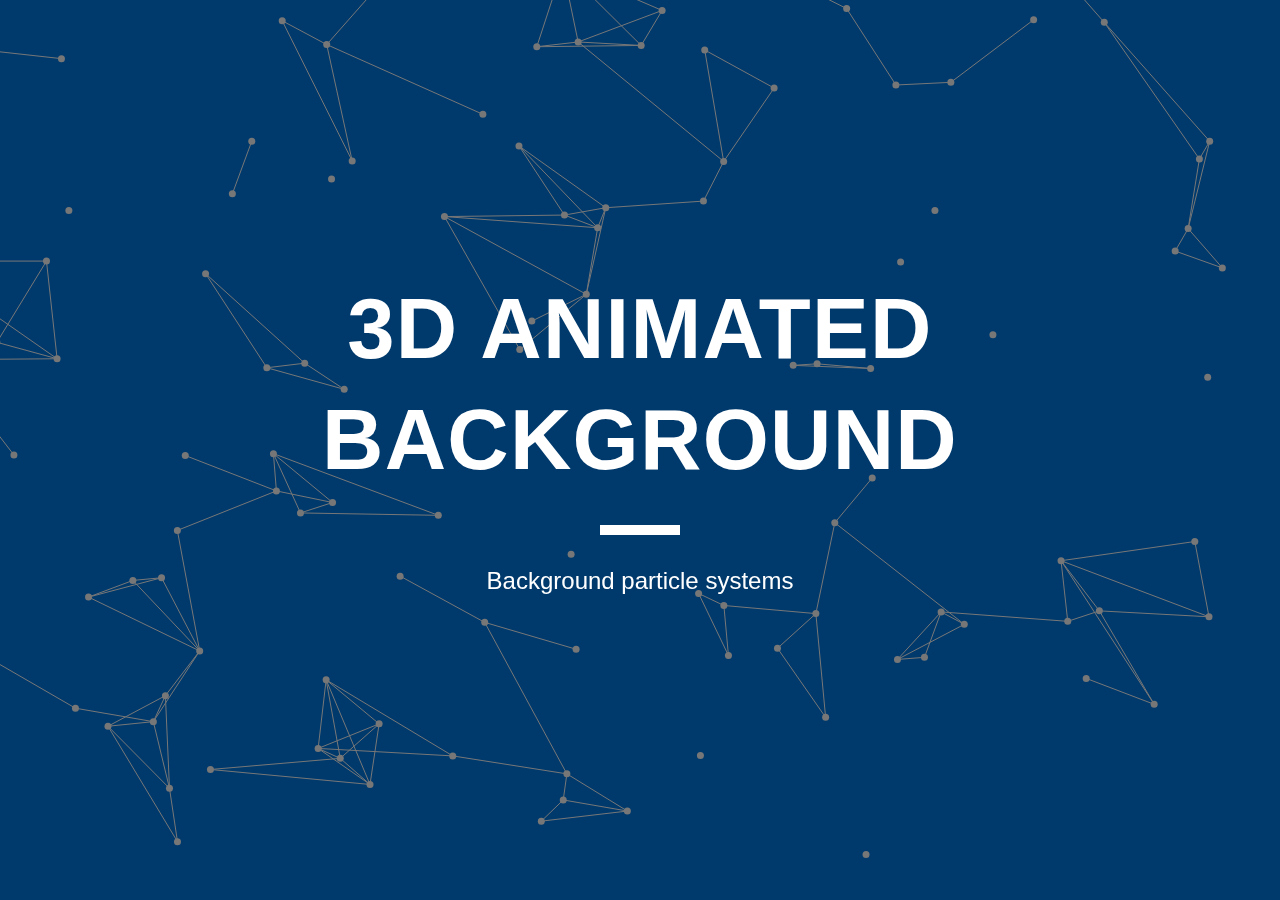
<file: Paginas con JS/3D Background/index.html>
<!DOCTYPE html>
<html lang="en" >

<head>
  <meta charset="UTF-8">
  <title>3D Background particles</title>
  
  
  
      <link rel="stylesheet" href="css/style.css">

  
</head>

<body>

  <div id="particles">
  <div class="overlay"></div>
  <div id="intro">
    <h1>3D Animated<br>background</h1>
    <p>Background particle systems</p>
  </div>
</div>
  <script src='http://cdnjs.cloudflare.com/ajax/libs/jquery/2.1.3/jquery.min.js'></script>

  

    <script  src="js/index.js"></script>




</body>

</html>
</file>
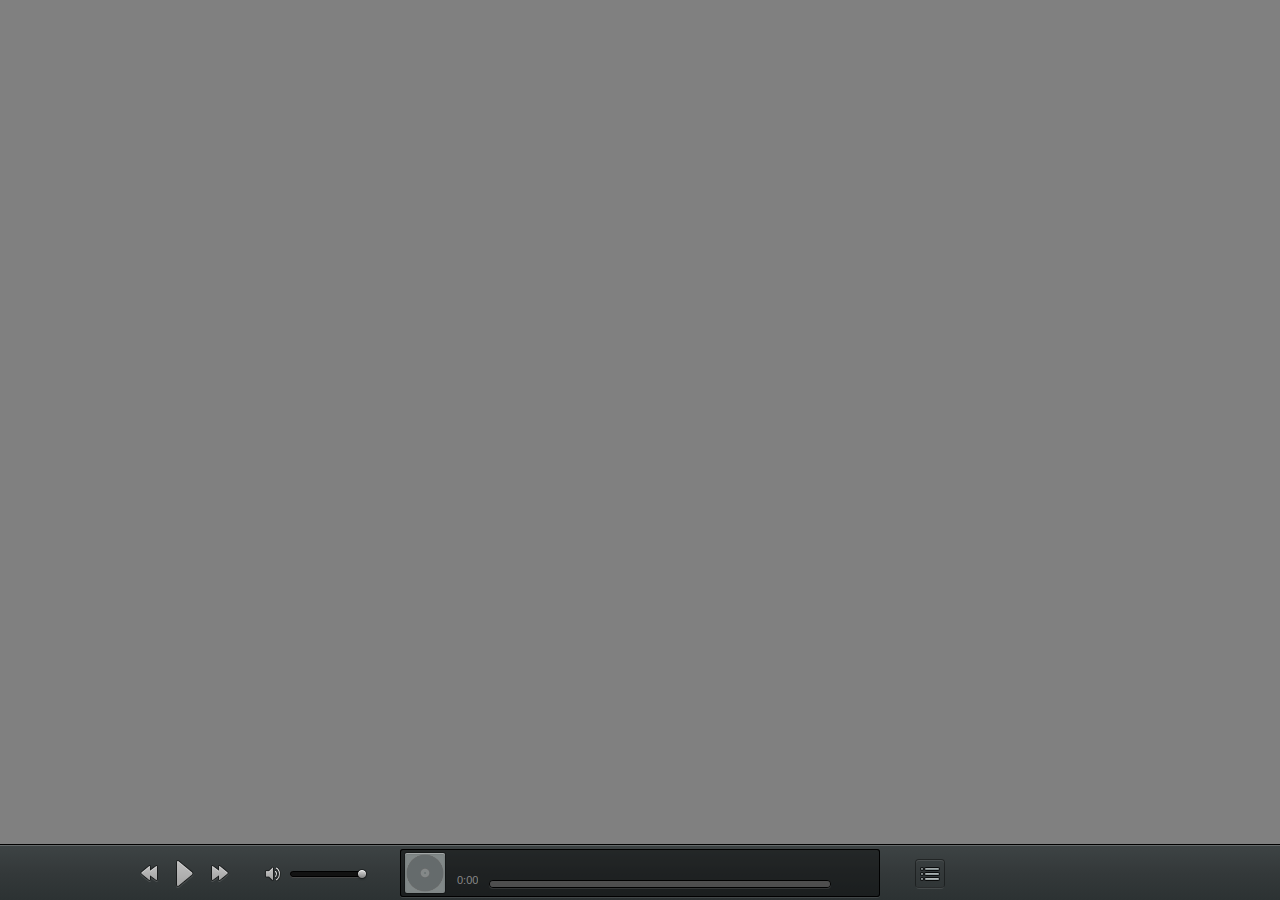
<file: Paginas con JS/test/HTML-Music-Player-SoundCloud-API-master/index.html>
<!DOCTYPE html>

<head>

    <script type="text/javascript"  src="https://code.jquery.com/jquery-3.2.0.min.js" type="text/javascript"></script>

    <!--SOUNDCLOUD API -->
    <script type="text/javascript" src="https://w.soundcloud.com/player/api.js"></script>

    <!--- Sliders -->
    <script type="text/javascript"  src="js/jquery.nouislider.min.js"></script>
    <script type="text/javascript"  src="js/jquery.nouislider.min2.js"></script>
    <link rel="stylesheet" href="css/nouislider.css" />

    <!-- PLAYER JAVASCRIPT -->
    <script type="text/javascript" src="js/player.js"></script>

    <!--- CSS FILE PLAYER -->
    <link rel="stylesheet" try href="css/player.css" type="text/css" media="screen" />

</head>
<body style=" background-color: grey;">
    <div id="player-bottom-wrapper">
        <div id="middle">
            <div id="current_playlist">
                <div id="current_playlist_header">
                    <div id="current_playlist_close"></div>
                    <div class="current_playlist_header_item"></div>
                </div>
                <iframe id="so" width="100%" height="150" scrolling="no" frameborder="no" src="https://w.soundcloud.com/player/?url=http%3A%2F%2Fapi.soundcloud.com%2Fplaylists%2F348732935&amp;show_artwork=true&amp;color=000000&amp;auto_play=true"></iframe>
            </div>
            <div id="bottom">
                <div id="bottom_controls">
                    <div id="prev_button" class="controls_button"></div>
                    <div id="playpause">
                        <div id="play_button" button class="play_button controls_button" style="display:block" ></div>
                        <div id="pause_button" button class="play_button controls_button" style="display:none" ></div>
                    </div>
                    <div id="next_button" class="controls_button"></div>
                </div>
                <div id="volume">
                    <div id="volume_speaker" class="volume_on"></div>
                    <div id="volume_back"></div>
                </div>
                <div id="display">
                    <div class="display_song_container">
                        <div id="display_coverart"></div>
                        <div id="display_text">
                            <a id="display_song"></a>
                        </div>
                        <div id="display_time">
                            <div id="display_time_count">0:00</div>
                            <div id="display_progress"><div id="display_progress_loading"></div></div>
                            <div id="display_time_total"></div>
                        </div>
                    </div>
                </div>
                <div id="playlist_button"></div>
                <div id="top_button">
                    <div id="top_text">TOP</div>
                </div>
            </div>
        </div>
    </div>
</body>
</file>
<file: Paginas con JS/test/HTML-Music-Player-SoundCloud-API-master/css/nouislider.css>
.noUiSlider {
	width:					400px;
	border:					1px solid #CCC;
	height:					8px;
	background:				#EEE;
	-webkit-touch-callout:	none;
}
.noUi-midBar0 {
	height:					100%;
	z-index:				0;
	background:				-moz-linear-gradient(0% 0 270deg, #4E4E4E, #4D4D4D) repeat scroll 0 0 transparent;
	border-radius:			5px;
	height: 5px;
	border: 1px solid #202020;
	-webkit-touch-callout:	none;
}
.noUi-midBar2 {
	height:					100%;
	z-index:				0;
	background:				#C0C0C0;
	border-radius:			5px;
	-webkit-touch-callout:	none;
}
.noUi-handle > div {
	-moz-transition: 		left 0.07s ease-out 0s;
    background-image: 		url("../images/volume_knob.png");
    background-position: 	0 0;
    background-repeat: 		no-repeat;
    cursor: 				pointer;
    height: 				16px;
    left: 					-6px;
    position: 				absolute;
    top: 					-2px;
    width: 					16px;
    z-index: 				100;
}

.noUi-handle2 > div {
	-moz-transition: 		left 0.07s ease-out 0s;
    background-image: 		url("../images/progress-head.png");
    background-position: 	0 0;
    background-repeat: 		no-repeat;
    cursor: 				pointer;
    height: 				16px;
    left: 					-9px;
    position: 				absolute;
    top: 					-3px;
    width: 					16px;
    z-index: 				100;
}


.noUi-handle > div:hover,
.noUi-handle > div.noUi-activeHandle {
	-moz-transition: none 0s ease 0s !important;
    background-position: 0 -50px !important;
}
.noUi-handle2 > div:hover,
.noUi-handle2 > div.noUi-activeHandle {
	-moz-transition: none 0s ease 0s !important;
    background-position: 0 -50px !important;
}
.disabled > .noUi-midBar {
	background:				#999;
}
.disabled .noUi-handle > div {
	border-color:			#CCC;
	background:				#CCC;
}
@media (-webkit-min-device-pixel-ratio:1.2),-moz-touch-enabled,(max-device-width:1024px){
	.noUi-handle > div {
		height:				64px;
		width:				16px;
		top:				-3px;
		left:				-9px;
	}
}
/*
#volume_thumb {
    -moz-transition: left 0.07s ease-out 0s;
    background-image: url("../images/volume_knob.png");
    background-position: 0 0;
    background-repeat: no-repeat;
    cursor: pointer;
    height: 16px;
    left: 60px;
    position: absolute;
    top: -2px;
    width: 16px;
    z-index: 100;
}*/
</file>
<file: Paginas con JS/test/HTML-Music-Player-SoundCloud-API-master/css/player.css>
#player-bottom-wrapper{
	position: fixed;
	bottom: 0;
	left:0;
	right:0;
	z-index: 999999990;
	min-width:1024px;
}

#bottom {
	background: #34393A;
	background: -webkit-gradient(linear,0% 0,0% 100%,from(#3E4445),color-stop(0.5,#34393A),to(#2C3233));
	background: -moz-linear-gradient(0% 0 270deg,#3E4445,#34393A 50%,#2C3233);
	background: -ms-linear-gradient(top,#34393A,#2C3233);
	background: linear-gradient(0% 0 270deg,#34393A,#2C3233);
	-moz-box-shadow: 0 1px 0 #000 inset,0 2px 0 rgba(255,255,255,0.2) inset;
	-webkit-box-shadow: 0 1px 0 black inset,0 2px 0 rgba(255, 255, 255, 0.2) inset;
	box-shadow: 0 1px 0 black inset,0 2px 0 rgba(255, 255, 255, 0.2) inset;
    bottom: 0;
    height: 56px;
    left: 0;
    position: relative;
    right: 0;
    z-index: 9999999;
}

#bottom:after {
    background: -moz-linear-gradient(center top , transparent, rgba(0, 0, 0, 0.2)) repeat scroll 0 0 transparent;
    content: " ";
    display: block;
    height: 3px;
    position: absolute;
    top: -3px;
    width: 100%;
}

#bottom_controls {
    height: 45px;
    right: 450px;
    position: relative;
    top: 6px;
    width: 100px;
	margin: 0 auto;
}

.controls_button {
    background-image: url("../images/controls.png");
    background-repeat: no-repeat;
    cursor: pointer;
    display: block;
    float: left;
    height: 45px;
    margin: 0 15px 0 0;
    width: 20px;
}

#next_button {
    background-position: -93px 11px;
    margin-right: 0;
-webkit-touch-callout: none;
-webkit-user-select: none;
-khtml-user-select: none;
-moz-user-select: none;
-ms-user-select: none;
user-select: none;
}

#prev_button {
    background-position: 0 11px;
-webkit-touch-callout: none;
-webkit-user-select: none;
-khtml-user-select: none;
-moz-user-select: none;
-ms-user-select: none;
user-select: none;
}

#play_button {
    background-position: -157px 10px;
    margin-right: 10px;
    width: 26px;
-webkit-touch-callout: none;
-webkit-user-select: none;
-khtml-user-select: none;
-moz-user-select: none;
-ms-user-select: none;
user-select: none;
}

#next_button:hover {
    background-position: -93px -39px;
}

#prev_button:hover {
    background-position: 0 -39px;
}

#play_button:hover {
    background-position: -157px -40px;
}

#pause_button {
    background-position: -192px 10px;
    margin-right: 10px;
    width: 26px;
}

#pause_button:hover {
    background-position: -192px -40px;
}

#next_button:active {
    background-position: -93px -89px;
}

#prev_button:active {
    background-position: 0 -89px;
}

#play_button:active {
    background-position: -157px -90px;
}

#volume {
    height: 45px;
    right: 330px;
    position: relative;
    top: -38px;
    width: 100px;
	margin: 0 auto;
}

#volume_speaker {
    background-image: url("../images/speaker.png");
    background-position: 4px 12px;
    background-repeat: no-repeat;
    cursor: pointer;
    height: 45px;
    left: 0;
    position: absolute;
    top: 3px;
    width: 21px;
-webkit-touch-callout: none;
-webkit-user-select: none;
-khtml-user-select: none;
-moz-user-select: none;
-ms-user-select: none;
user-select: none;
}

#volume_speaker.volume_on {
    background-position: -56px 12px;
}

#volume_speaker.volume_on:hover {
    background-position: -56px -38px;
}

#volume_back {
    background: url("../images/volume_bg.png") no-repeat scroll 0 0 transparent;
    cursor: pointer;
    height: 7px;
    left: 30px;
    position: absolute;
    top: 20px;
    width: 72px;
-webkit-touch-callout: none;
-webkit-user-select: none;
-khtml-user-select: none;
-moz-user-select: none;
-ms-user-select: none;
user-select: none;
}

#display {
    background: none repeat scroll 0 0 rgba(0, 0, 0, 0.4);
    border-radius: 3px 3px 3px 3px;
    box-shadow: 0 0 0 1px #000000 inset, 0 1px 0 rgba(255, 255, 255, 0.1), 0 0;
    height: 48px;
    /*overflow: hidden;*/
    position: relative;
    top: -85px;
	width:480px;
	margin: 0 auto;
}

.display_song_container {
    left: 0;
    position: absolute;
    right: 0;
}

#display_coverart {
    background-attachment: scroll;
    background-clip: border-box;
    background-color: transparent;
    background-image: url("../images/album_75x75.png");
    background-origin: padding-box;
    background-position: right top;
    background-repeat: no-repeat;
    background-size: 40px 40px;
    border-radius: 2px 2px 2px 2px;
    box-shadow: 0 0 0 1px rgba(0, 0, 0, 0.3), 0 1px 0 rgba(255, 255, 255, 0.35) inset;
    height: 40px;
    left: 5px;
    position: absolute;
    top: 4px;
    width: 40px;
	cursor: pointer;
-webkit-touch-callout: none;
-webkit-user-select: none;
-khtml-user-select: none;
-moz-user-select: none;
-ms-user-select: none;
user-select: none;
}

#display_text {
    /*left: 55px;
    position: absolute;
    right: 75px;*/
	position: relative;
	margin: 0 auto;
    top: 4px;
	text-align:center;
	width: 300px;
}

#display_song {
    color: #E5E5E5;
    /*float: left;*/
    font-size: 14px;
    font-weight: bold;
    margin-right: 10px;
    max-width: 200px;
    overflow: hidden;
    text-align: center;
    text-decoration: none;
    text-overflow: ellipsis;
    white-space: nowrap;
	-webkit-touch-callout: none;
	-webkit-user-select: none;
	-khtml-user-select: none;
	-moz-user-select: none;
	-ms-user-select: none;
	user-select: none;
}

#display_song:hover {
    /*text-decoration: underline;*/
}

#display_time {
    color: #888888;
    font-size: 11px;
    left: 55px;
    position: absolute;
    right: 15px;
    top: 25px;
}

#display_time_count, #display_time_total {
    left: 2px;
    max-width: 27px;
    overflow: hidden;
    position: absolute;
    text-align: left;
    top: 0px;
	font-family: sans-serif;
}

#display_time_total {
    left: auto;
    right: 0;
    text-align: right;
}

#display_progress {
	/*background: -webkit-gradient(linear,0% 0,0% 100%,from(#4E4E4E),to(#4D4D4D));
    background: -moz-linear-gradient(0% 0 270deg, #4E4E4E, #4D4D4D) repeat scroll 0 0 transparent;*/
	background: url("../images/progress.gif") repeat-x scroll 0 0 #333333;
    border: 1px solid #000000;
    border-radius: 4px 4px 4px 4px;
    box-shadow: 0 1px 0 rgba(255, 255, 255, 0.1);
    cursor: pointer;
    display: block;
    height: 6px;
    left: 34px;
    position: absolute;
    right: 34px;
    top: 6px;
    z-index: 110;-webkit-touch-callout: none;
-webkit-user-select: none;
-khtml-user-select: none;
-moz-user-select: none;
-ms-user-select: none;
user-select: none;
}

#display_progress_loading {
	background: -webkit-gradient(linear,0% 0,0% 100%,from(#4E4E4E),to(#4D4D4D));
    background: -moz-linear-gradient(0% 0 270deg, #4E4E4E, #4D4D4D) repeat scroll 0 0 transparent;
    /*background: url("../images/progress.gif") repeat-x scroll 0 0 #333333 !important;*/
	border-radius: 4px 4px 4px 4px;
    height: 6px !important;
	/*width:0px;*/
}

#playlist_button {
    background-image: url("../images/player-action-icons.png");
    background-position: -87px 2px;
    background-repeat: no-repeat;
    border-radius: 3px 3px 3px 3px;
    box-shadow: 0 0 0 1px rgba(0, 0, 0, 0.4), 0 1px 0 rgba(255, 255, 255, 0.1) inset, 0 2px 0 rgba(255, 255, 255, 0.1);
    cursor: pointer;
    height: 27px;
    position: relative;
	left: 290px;
    /*right: 108px;*/
    top: -122px;
    width: 28px;
	margin: 0 auto;-webkit-touch-callout: none;
-webkit-user-select: none;
-khtml-user-select: none;
-moz-user-select: none;
-ms-user-select: none;
user-select: none;
}

#top_button {
    background-image: url("../images/scroll_to_top.png");
    background-position: 2px 0px;
    background-repeat: no-repeat;
    border-radius: 3px 3px 3px 3px;
    /*box-shadow: 0 0 0 1px rgba(0, 0, 0, 0.4), 0 1px 0 rgba(255, 255, 255, 0.1) inset, 0 2px 0 rgba(255, 255, 255, 0.1);*/
    cursor: pointer;
    height: 27px;
    position: relative;
	left: 485px;
    /*right: 108px;*/
    top: -148px;
    width: 27px;
	margin: 0 auto;
-webkit-touch-callout: none;
-webkit-user-select: none;
-khtml-user-select: none;
-moz-user-select: none;
-ms-user-select: none;
user-select: none;
}

#top_button:hover {
	background-image: url("../images/scroll_to_top.png");
    background-position: 2px -32px;
}

#top_text {
	font-size:10px;
	font-family: sans-serif;
	padding-left: 4px;
	padding-top: 14px;
	color: #818b8c;
}

#top_text:hover {
	/*text-decoration:underline;*/
	color: #fff;
}

#playlist_button:hover {
    background-color: rgba(255, 255, 255, 0.05);
    background-position: -87px -48px;
    box-shadow: 0 0 0 1px rgba(0, 0, 0, 0.5), 0 1px 0 rgba(255, 255, 255, 0.2) inset, 0 2px 0 rgba(255, 255, 255, 0.1);
}

#current_playlist.showing {
        -webkit-transition: all 500ms cubic-bezier(0.675, 0.170, 0.245, 0.795); 
        -moz-transition: all 500ms cubic-bezier(0.675, 0.170, 0.245, 0.795); 
        -ms-transition: all 500ms cubic-bezier(0.675, 0.170, 0.245, 0.795); 
         -o-transition: all 500ms cubic-bezier(0.675, 0.170, 0.245, 0.795); 
          transition: all 500ms cubic-bezier(0.675, 0.170, 0.245, 0.795);
        height:490px;
}

#current_playlist.hiding {
        -webkit-transition: all 1200ms cubic-bezier(0.9, 0.98, 1, 1); 
        -moz-transition: all 1200ms  cubic-bezier(0.9, 0.98, 1, 1); 
        -ms-transition: all 1200ms  cubic-bezier(0.9, 0.98, 1, 1); 
         -o-transition: all 1200ms  cubic-bezier(0.9, 0.98, 1, 1); 
          transition: all 1200ms  cubic-bezier(0.9, 0.98, 1, 1); 
        height:0px;
}

#current_playlist {
    background-color: #373D3E;
    border-radius: 6px 6px 0 0;
	height:490px;
	border:0px;
	bottom:1px;
   	display:block;
	opacity:0;
    -webkit-border-radius: 6px 6px 0 0;
	-moz-border-radius: 6px 6px 0 0;
	border-radius: 6px 6px 0 0;
	-webkit-box-shadow: 0 0 0 1px rgba(0, 0, 0, 0.8);
	-moz-box-shadow: 0 0 0 1px rgba(0,0,0,0.8);
	box-shadow: 0 0 0 1px rgba(0, 0, 0, 0.8);
	-webkit-box-shadow: 0 0 0 1px rgba(0, 0, 0, 0.8),0 0 10px rgba(0, 0, 0, 0.15),0 0;
	-moz-box-shadow: 0 0 0 1px rgba(0,0,0,0.8),0 0 10px rgba(0,0,0,0.15),0 0;
	box-shadow: 0 0 0 1px rgba(0, 0, 0, 0.8),0 0 10px rgba(0, 0, 0, 0.15),0 0;
	/*-webkit-transition: 0,height .2s ease-out;
	-moz-transition: 0,height .2s ease-out;
	-ms-transition: 0,height .2s ease-out;
	-o-transition: 0,height .2s ease-out;
	transition: 0,height .2s ease-out;*/
    overflow: hidden;
	margin: 0 auto;
	width: 600px;
   /* position: relative;
	margin: 0 150px 0 251px;*/
}

#current_playlist_header {
    width: 100%;
-webkit-border-radius: 6px 6px 0 0;
-moz-border-radius: 6px 6px 0 0;
border-radius: 6px 6px 0 0;
background-color: #373D3E;
background-image: -moz-linear-gradient(top,#3E4445,#2C3233);
background-image: -ms-linear-gradient(top,#3E4445,#2C3233);
background-image: -webkit-gradient(linear,0 0,0 100%,from(#3E4445),to(#2C3233));
background-image: -webkit-linear-gradient(top,#3E4445,#2C3233);
background-image: -o-linear-gradient(top,#3E4445,#2C3233);
background-image: linear-gradient(top,#3E4445,#2C3233);
background-repeat: repeat-x;
-webkit-box-shadow: 0 1px rgba(255, 255, 255, 0.15) inset;
-moz-box-shadow: 0 1px rgba(255,255,255,0.15) inset;
box-shadow: 0 1px rgba(255, 255, 255, 0.15) inset;
-webkit-box-shadow: 0 1px rgba(255, 255, 255, 0.15) inset,0 0,0 0;
-moz-box-shadow: 0 1px rgba(255,255,255,0.15) inset,0 0,0 0;
box-shadow: 0 1px rgba(255, 255, 255, 0.15) inset,0 0,0 0;
height: 40px;
cursor:pointer;
color: #EBEFEF;
font-family: "DINMedium",sans-serif;
text-transform: uppercase;
font-size: 13px;
text-shadow: 0 -1px rgba(0, 0, 0, 0.7);
position: relative;
}

.current_playlist_header_item {
    float: left;
    line-height: 40px;
    margin: 0;
    padding: 0 15px;
    text-shadow: 0 -1px 0 rgba(0, 0, 0, 0.45);
}

#current_playlist_close {
    background-color: #3F4445;
    background-image: -moz-linear-gradient(center top , #44494A, #373D3E);
    background-repeat: repeat-x;
    border-radius: 3px 3px 3px 3px;
    box-shadow: 0 0 0 1px #1C1F20, 0 1px rgba(255, 255, 255, 0.05) inset, 0 2px rgba(255, 255, 255, 0.06);
    cursor: pointer;
    float: right;
    height: 26px;
    margin: 6px 8px 0 0;
    position: relative;
    width: 26px;
    z-index: 10002;
-webkit-touch-callout: none;
-webkit-user-select: none;
-khtml-user-select: none;
-moz-user-select: none;
-ms-user-select: none;
user-select: none;
}

#current_playlist_close:before {
    background: url("../images/close_icon.png") no-repeat scroll center center transparent;
    content: "";
    height: 26px;
    left: 0;
    opacity: 0.6;
    position: absolute;
    top: 0;
    width: 26px;
}

#current_playlist_close:hover {
    background-color: #3F4546;
    background-image: -moz-linear-gradient(center top , #4B5152, #2D3233);
    background-repeat: repeat-x;
    box-shadow: 0 0 0 1px #1C1F20, 0 1px rgba(255, 255, 255, 0.15) inset, 0 1px 4px rgba(0, 0, 0, 0.2);
}

#current_playlist_close:hover:before {
    opacity: 1;
}

#current_playlist_close:active {
    background-color: #363B3C;
    background-image: -moz-linear-gradient(center top , #35393A, #373D3E);
    background-repeat: repeat-x;
    box-shadow: 0 0 0 1px #1C1F20, 0 1px 4px rgba(0, 0, 0, 0.2) inset, 0 2px rgba(255, 255, 255, 0.06);
}
</file>
<file: Paginas con JS/3D Background/css/style.css>
/*
CSS Reset
https://meyerweb.com/eric/tools/css/reset/
*/

html, body, div, span, applet, object, iframe,
h1, h2, h3, h4, h5, h6, p, blockquote, pre,
a, abbr, acronym, address, big, cite, code,
del, dfn, em, img, ins, kbd, q, s, samp,
small, strike, strong, sub, sup, tt, var,
b, u, i, center,
dl, dt, dd, ol, ul, li,
fieldset, form, label, legend,
table, caption, tbody, tfoot, thead, tr, th, td,
article, aside, canvas, details, embed,
figure, figcaption, footer, header, hgroup,
menu, nav, output, ruby, section, summary,
time, mark, audio, video {
  margin: 0;
  padding: 0;
  border: 0;
  font-size: 100%;
  font: inherit;
  vertical-align: baseline;
}
article, aside, details, figcaption, figure,
footer, header, hgroup, menu, nav, section {
  display: block;
}
body {
  line-height: 1;
}
ol, ul {
  list-style: none;
}
blockquote, q {
  quotes: none;
}
blockquote:before, blockquote:after,
q:before, q:after {
  content: '';
  content: none;
}
table {
  border-collapse: collapse;
  border-spacing: 0;
}

/* particleground demo */

* {
  -webkit-box-sizing: border-box;
     -moz-box-sizing: border-box;
          box-sizing: border-box;
}

html, body {
  width: 100%;
  height: 100%;
  overflow: hidden;
}

body {
  background: #0074D9;
  font-family: 'Montserrat', sans-serif;
  color: #fff;
  line-height: 1.3;
  -webkit-font-smoothing: antialiased;
}

#particles {
  background: url('http://arnaudel.perso.neuf.fr/Payekhali/Fonds/1280/AS11-40-5873.jpg') top center;
  background-size: cover;
  background-repeat: no-repeat;
  width: 100%;
  height: 100%;
  overflow: hidden;
}

#intro {
  position: absolute;
  left: 0;
  top: 50%;
  padding: 0 20px;
  width: 100%;
  text-align: center;
}
.overlay {
  position: fixed;
  background: rgba(0,0,0,0.5);
  top:0;
  left: 0;
  width: 100%;
  height: 100%;
  display: block;
}
h1 {
  text-transform: uppercase;
  font-size: 85px;
  font-weight: 700;
  letter-spacing: 0.015em;
}
h1::after {
  content: '';
  width: 80px;
  display: block;
  background: #fff;
  height: 10px;
  margin: 30px auto;
  line-height: 1.1;
}
p {
  margin: 0 0 30px 0;
  font-size: 24px;
}
.btn {
  display: inline-block;
  padding: 15px 30px;
  border: 2px solid #fff;
  text-transform: uppercase;
  letter-spacing: 0.015em;
  font-size: 18px;
  font-weight: 700;
  line-height: 1;
  color: #fff;
  text-decoration: none;
  -webkit-transition: all 0.4s;
     -moz-transition: all 0.4s;
       -o-transition: all 0.4s;
          transition: all 0.4s;
}
.btn:hover {
  color: #005544;
  border-color: #005544;
}

@media only screen and (max-width: 1000px) {
  h1 {
    font-size: 70px;
  }
}

@media only screen and (max-width: 800px) {
  h1 {
    font-size: 48px;
  }
  h1::after {
    height: 8px;
  }
}

@media only screen and (max-width: 568px) {
  #intro {
    padding: 0 10px;
  }
  h1 {
    font-size: 30px;
  }
  h1::after {
    height: 6px;
  }
  p {
    font-size: 18px;
  }
  .btn {
    font-size: 16px;
  }
}

@media only screen and (max-width: 320px) {
  h1 {
    font-size: 28px;
  }
  h1::after {
    height: 4px;
  }
}
</file>
